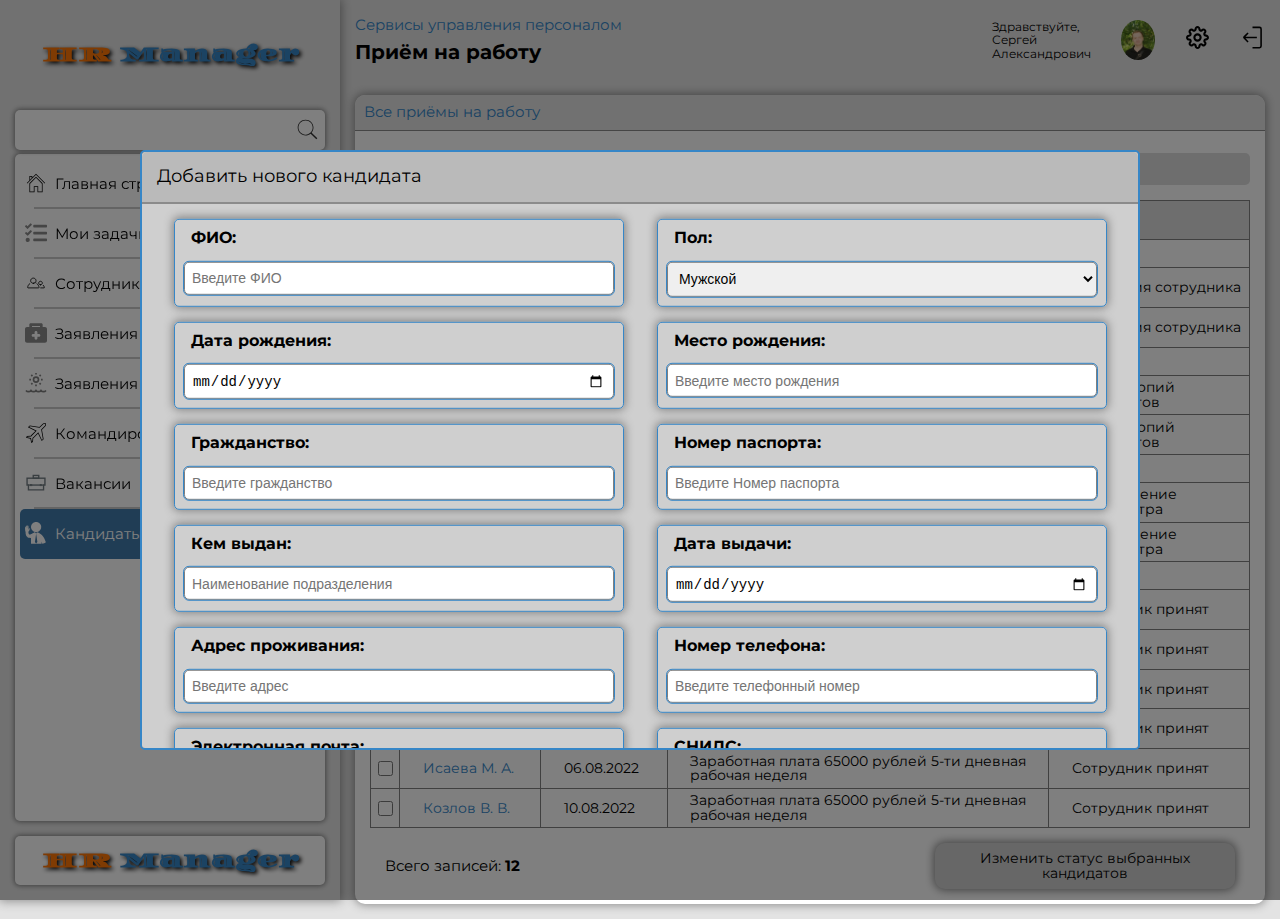
<file: candidates.html>
<!DOCTYPE html>
<html lang="en">
  <head>
    <meta charset="UTF-8" />
    <meta http-equiv="X-UA-Compatible" content="IE=edge" />
    <meta name="viewport" content="width=device-width, initial-scale=1.0" />
    <link rel="preconnect" href="https://fonts.gstatic.com" />
    <link
      href="https://fonts.googleapis.com/css2?family=Montserrat:wght@300;400;600&display=swap"
      rel="stylesheet"
    />
    <link rel="preconnect" href="https://fonts.googleapis.com" />
    <link rel="preconnect" href="https://fonts.gstatic.com" crossorigin />
    <link
      href="https://fonts.googleapis.com/css2?family=Diplomata&display=swap"
      rel="stylesheet"
    />
    <link rel="stylesheet" href="./styles/style.css" />
    <title>HR Manager - Кандидаты</title>
  </head>
  <body>
    <!-- Sidebar -->
    <nav class="sidebar">
      <div class="sidebar__inner">
        <div class="sidebar__header">
          <h1 class="title">HR Manager</h1>
        </div>
        <div class="sidebar__search">
          <input type="text" class="sidebar__input" />
          <a href="#"
            ><img src="./assets/icons/search.svg" alt="searchicon"
          /></a>
        </div>
        <div class="sidebar__main">
          <div class="sidebar__item">
            <img src="./assets/icons/home.svg" alt="" />
            <a href="./mainpage.html">Главная страница</a>
          </div>
          <div class="sidebar__item">
            <img src="./assets/icons/tasks.svg" alt="" />
            <p>Мои задачи</p>
          </div>
          <div class="sidebar__item">
            <img src="./assets/icons/team.svg" alt="" />
            <p>Сотрудники</p>
          </div>
          <div class="sidebar__item">
            <img src="./assets/icons/medical.svg" alt="" />
            <p>Заявления на отсутствие</p>
          </div>
          <div class="sidebar__item">
            <img src="./assets/icons/sea.svg" alt="" style="opacity: 0.5" />
            <p>Заявления на отпуск</p>
          </div>
          <div class="sidebar__item">
            <img src="./assets/icons/plane.svg" alt="" />
            <p>Командировки</p>
          </div>
          <div class="sidebar__item">
            <img src="./assets/icons/bag.svg" alt="" style="opacity: 0.6" />
            <p>Вакансии</p>
          </div>
          <div class="sidebar__item active">
            <img src="./assets/icons/candidate-white.svg" alt="" />
            <a href="./candidates.html">Кандидаты</a>
          </div>
        </div>
        <div class="sidebar__footer">
          <h1 class="title">HR Manager</h1>
        </div>
      </div>
    </nav>
    <!-- Header -->
    <header class="header">
      <div class="header__left">
        <a href="#" class="header__section">Сервисы управления персоналом</a>
        <h1 class="header__sectiontype">Приём на работу</h1>
      </div>
      <div class="header__right">
        <p class="header__hello">Здравствуйте, Сергей Александрович</p>
        <a href="#" class="header__avatar">
          <img src="./assets/avatar/m0N4R6XWgSU.jpg" alt="avatar" />
        </a>
        <a href="#" class="header__settings">
          <img src="./assets/icons/settings.svg" alt="settings" />
        </a>
        <a href="./index.html" class="header__logout">
          <img src="./assets/icons/log-out.svg" alt="logout" />
        </a>
      </div>
    </header>
    <!-- Main -->
    <main class="main">
      <section class="inner">
        <div class="inner__header">
          <a href="#" alt="link">Все приёмы на работу</a>
        </div>
        <div class="inner__outter">
          <div class="inner__btn">
            <a href="#" alt="link">
              <img src="./assets/icons/newworker.svg" alt="newworker" />
              Принять на работу нового сотрудника
            </a>
          </div>
          <table class="inner__table">
            <thead>
              <td>
                <input type="checkbox" />
              </td>
              <td>Кандидат</td>
              <td>Дата принятия</td>
              <td>Условия приёма на работу</td>
              <td>Статус</td>
            </thead>
            <tr>
              <td>
                <input type="checkbox" />
              </td>
              <td colspan="4">Статус: <a href="#">Адаптация сотрудника</a></td>
            </tr>
            <tr>
              <td>
                <input type="checkbox" />
              </td>
              <td><a href="#">Иванов П. А.</a></td>
              <td>16.08.2022</td>
              <td>Заработная плата 65000 рублей 5-ти дневная рабочая неделя</td>
              <td>Адаптация сотрудника</td>
            </tr>
            <tr>
              <td>
                <input type="checkbox" />
              </td>
              <td><a href="#">Петров С. П.</a></td>
              <td>21.08.2022</td>
              <td>Заработная плата 65000 рублей 5-ти дневная рабочая неделя</td>
              <td>Адаптация сотрудника</td>
            </tr>
            <tr>
              <td>
                <input type="checkbox" />
              </td>
              <td colspan="4">
                Статус:
                <a href="#">Оформление сотрудника - Запрос копий документов</a>
              </td>
            </tr>
            <tr>
              <td>
                <input type="checkbox" />
              </td>
              <td><a href="#">Симонов А. К.</a></td>
              <td>01.09.2022</td>
              <td>Заработная плата 65000 рублей 5-ти дневная рабочая неделя</td>
              <td>Запрос копий документов</td>
            </tr>
            <tr>
              <td>
                <input type="checkbox" />
              </td>
              <td><a href="#">Волков И. С.</a></td>
              <td>05.09.2022</td>
              <td>Заработная плата 65000 рублей 5-ти дневная рабочая неделя</td>
              <td>Запрос копий документов</td>
            </tr>
            <tr>
              <td>
                <input type="checkbox" />
              </td>
              <td colspan="4">
                Статус:
                <a href="#">Оформление сотрудника - Прохождение медосмотра</a>
              </td>
            </tr>
            <tr>
              <td>
                <input type="checkbox" />
              </td>
              <td><a href="#">Смирнов Т. Е.</a></td>
              <td>31.08.2022</td>
              <td>Заработная плата 65000 рублей 5-ти дневная рабочая неделя</td>
              <td>Прохождение медосмотра</td>
            </tr>
            <tr>
              <td>
                <input type="checkbox" />
              </td>
              <td><a href="#">Петухов С. А.</a></td>
              <td>31.08.2022</td>
              <td>Заработная плата 65000 рублей 5-ти дневная рабочая неделя</td>
              <td>Прохождение медосмотра</td>
            </tr>
            <tr>
              <td>
                <input type="checkbox" />
              </td>
              <td colspan="4">Статус: <a href="#">Сотрудник принят</a></td>
            </tr>
            <tr>
              <td>
                <input type="checkbox" />
              </td>
              <td><a href="#">Столетов К. А.</a></td>
              <td>02.08.2022</td>
              <td>Заработная плата 65000 рублей 5-ти дневная рабочая неделя</td>
              <td>Сотрудник принят</td>
            </tr>
            <tr>
              <td>
                <input type="checkbox" />
              </td>
              <td><a href="#">Фёдоров А. А.</a></td>
              <td>02.08.2022</td>
              <td>Заработная плата 65000 рублей 5-ти дневная рабочая неделя</td>
              <td>Сотрудник принят</td>
            </tr>
            <tr>
              <td>
                <input type="checkbox" />
              </td>
              <td><a href="#">Ишунин В. Д.</a></td>
              <td>03.08.2022</td>
              <td>Заработная плата 65000 рублей 5-ти дневная рабочая неделя</td>
              <td>Сотрудник принят</td>
            </tr>
            <tr>
              <td>
                <input type="checkbox" />
              </td>
              <td><a href="#">Панкратова И. Д.</a></td>
              <td>05.08.2022</td>
              <td>Заработная плата 65000 рублей 5-ти дневная рабочая неделя</td>
              <td>Сотрудник принят</td>
            </tr>
            <tr>
              <td>
                <input type="checkbox" />
              </td>
              <td><a href="#">Исаева М. А.</a></td>
              <td>06.08.2022</td>
              <td>Заработная плата 65000 рублей 5-ти дневная рабочая неделя</td>
              <td>Сотрудник принят</td>
            </tr>
            <tr>
              <td>
                <input type="checkbox" />
              </td>
              <td><a href="#">Козлов В. В.</a></td>
              <td>10.08.2022</td>
              <td>Заработная плата 65000 рублей 5-ти дневная рабочая неделя</td>
              <td>Сотрудник принят</td>
            </tr>
          </table>
        </div>
        <div class="inner__footer">
          <div class="count">
            <p>Всего записей: <b>12</b></p>
          </div>
          <div class="inner__footer__item">
            <a class="inner__footer__btn" href="./workspace.html">Изменить статус выбранных кандидатов</a>
          </div>
        </div>
      </section>
    </main>
    <!-- Worker card -->
    <div class="mask" onlick="display: none;">
      <div class="card">
        <div class="card__title">
          <h1>Добавить нового кандидата</h1>
        </div>
        <div class="card__main">
          <form action="#" class="card__form">
            <div class="card__item">
              <label for="name">ФИО: </label>
              <input type="text" id="name" placeholder="Введите ФИО">
            </div>
            <div class="card__item">
              <label for="gender">Пол: </label>
              <select id="gender">
                <option value="Мужской">Мужской</option>
                <option value="Женский">Женский</option>
              </select>
            </div>
            <div class="card__item">
              <label for="birthdate">Дата рождения: </label>
              <input type="date" id="birthdate">
            </div>
            <div class="card__item">
              <label for="birthplace">Место рождения: </label>
              <input type="text" id="birthplace" placeholder="Введите место рождения">
            </div>
            <div class="card__item">
              <label for="citizenship">Гражданство: </label>
              <input type="text" id="citizenship" placeholder="Введите гражданство">
            </div>
            <div class="card__item">
              <label for="passportnumber">Номер паспорта: </label>
              <input type="number" id="passportnumber" placeholder="Введите Номер паспорта">
            </div>
            <div class="card__item">
              <label for="passportplace">Кем выдан: </label>
              <input type="text" id="passportplace" placeholder="Наименование подразделения">
            </div>
            <div class="card__item">
              <label for="passportdate">Дата выдачи: </label>
              <input type="date" id="passportdate">
            </div>
            <div class="card__item">
              <label for="homeadress">Адрес проживания: </label>
              <input type="text" id="homeadress" placeholder="Введите адрес">
            </div>
            <div class="card__item">
              <label for="telnumber">Номер телефона: </label>
              <input type="number" id="telnumber" placeholder="Введите телефонный номер">
            </div>
            <div class="card__item">
              <label for="email">Электронная почта: </label>
              <input type="email" id="email" placeholder="Введите адрес электронной почты">
            </div>
            <div class="card__item">
              <label for="mednumber">СНИЛС: </label>
              <input type="number" id="mednumber" placeholder="Введите СНИЛС">
            </div>
            <div class="card__item">
              <label for="taxnumber">ИНН: </label>
              <input type="number" id="taxnumber" placeholder="Введите ИНН">
            </div>
            <div class="card__item">
              <label for="education">Образование: </label>
              <select type="text" id="education">
                <option value="Высшее">Высшее</option>
                <option value="Средне-специальное">Средне-специальное</option>
                <option value="Среднее-общее">Среднее-общее</option>
              </select>
            </div>
            <div class="card__item">
              <label for="post">Должность: </label>
              <input type="text" id="post" placeholder="Введите должность">
            </div>
            <div class="card__item">
              <label for="pay">Размер заработной платы: </label>
              <input type="number" id="pay" placeholder="Введите размер зарплаты">
            </div>
            <input class="card__btn" type="submit" value="Добавить сотрудника" onclick="alert('Сотрудник успешно добавлен!')">
          </form>
        </div>
      </div>
    </div>
  </body>
</html>
</file>
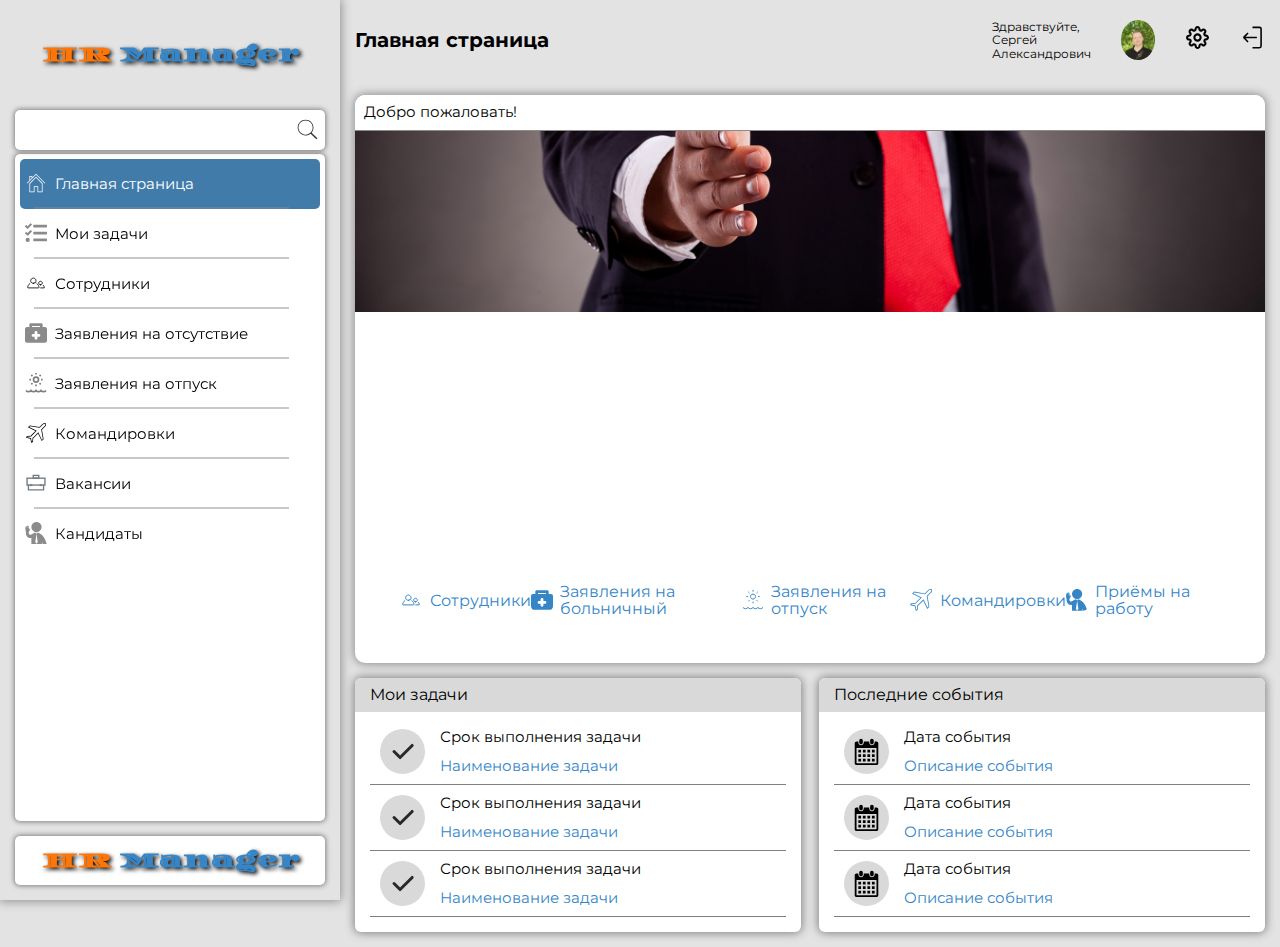
<file: mainpage.html>
<!DOCTYPE html>
<html lang="en">
  <head>
    <meta charset="UTF-8" />
    <meta http-equiv="X-UA-Compatible" content="IE=edge" />
    <meta name="viewport" content="width=device-width, initial-scale=1.0" />
    <link rel="preconnect" href="https://fonts.gstatic.com" />
    <link
      href="https://fonts.googleapis.com/css2?family=Montserrat:wght@300;400;600&display=swap"
      rel="stylesheet"
    />
    <link rel="preconnect" href="https://fonts.googleapis.com" />
    <link rel="preconnect" href="https://fonts.gstatic.com" crossorigin />
    <link
      href="https://fonts.googleapis.com/css2?family=Diplomata&display=swap"
      rel="stylesheet"
    />
    <link rel="stylesheet" href="./styles/style.css" />
    <title>HR Manager - Главная страница</title>
  </head>
  <body>
    <!-- Sidebar -->
    <nav class="sidebar">
      <div class="sidebar__inner">
        <div class="sidebar__header">
          <h1 class="title">HR Manager</h1>
        </div>
        <div class="sidebar__search">
          <input type="text" class="sidebar__input" />
          <a href="#"
            ><img src="./assets/icons/search.svg" alt="searchicon"
          /></a>
        </div>
        <div class="sidebar__main">
          <div class="sidebar__item active">
            <img src="./assets/icons/home-white.svg" alt="" />
            <a href="./mainpage.html">Главная страница</a>
          </div>
          <div class="sidebar__item">
            <img src="./assets/icons/tasks.svg" alt="" />
            <p>Мои задачи</p>
          </div>
          <div class="sidebar__item">
            <img src="./assets/icons/team.svg" alt="" />
            <p>Сотрудники</p>
          </div>
          <div class="sidebar__item">
            <img src="./assets/icons/medical.svg" alt="" />
            <p>Заявления на отсутствие</p>
          </div>
          <div class="sidebar__item">
            <img src="./assets/icons/sea.svg" alt="" style="opacity: 0.5" />
            <p>Заявления на отпуск</p>
          </div>
          <div class="sidebar__item">
            <img src="./assets/icons/plane.svg" alt="" />
            <p>Командировки</p>
          </div>
          <div class="sidebar__item">
            <img src="./assets/icons/bag.svg" alt="" style="opacity: 0.6" />
            <p>Вакансии</p>
          </div>
          <div class="sidebar__item">
            <img src="./assets/icons/candidate.svg" alt="" />
            <a href="./candidates.html">Кандидаты</a>
          </div>
        </div>
        <div class="sidebar__footer">
          <h1 class="title">HR Manager</h1>
        </div>
      </div>
    </nav>
    <!-- Header -->
    <header class="header">
      <div class="header__left">
        <h1 class="header__sectiontype">Главная страница</h1>
      </div>
      <div class="header__right">
        <p class="header__hello">Здравствуйте, Сергей Александрович</p>
        <a href="#" class="header__avatar">
          <img src="./assets/avatar/m0N4R6XWgSU.jpg" alt="avatar" />
        </a>
        <a href="#" class="header__settings">
          <img src="./assets/icons/settings.svg" alt="settings" />
        </a>
        <a href="./index.html" class="header__logout">
          <img src="./assets/icons/log-out.svg" alt="logout" />
        </a>
      </div>
    </header>
    <!-- Main -->
    <main class="main">
      <section class="mainpage">
        <div class="mainpage__header">
          <p>Добро пожаловать!</p>
        </div>
        <div class="mainpage__image">
          <img src="./assets/bg/business-services.jpg" />
        </div>
        <div class="mainpage__links">
          <div class="mainpage__links__item">
            <img src="./assets/icons/team-blue.svg" alt="" />
            <a href="#">Сотрудники</a>
          </div>
          <div class="mainpage__links__item">
            <img src="./assets/icons/medical-blue.svg" alt="" />
            <a href="#">Заявления на больничный</a>
          </div>
          <div class="mainpage__links__item">
            <img src="./assets/icons/sea-blue.svg" alt="" />
            <a href="#">Заявления на отпуск</a>
          </div>
          <div class="mainpage__links__item">
            <img src="./assets/icons/plane-blue.svg" alt="" />
            <a href="#">Командировки</a>
          </div>
          <div class="mainpage__links__item">
            <img src="./assets/icons/candidate-blue.svg" alt="" />
            <a href="#">Приёмы на работу</a>
          </div>
        </div>
      </section>
      <section class="windows">
        <div class="windows__inner">
          <div class="windows__header">
            <p>Мои задачи</p>
          </div>
          <div class="windows__list">
            <div class="windows__item">
              <div class="windows__item__icon">
                <img src="./assets/icons/check.svg" alt="" />
              </div>
              <div class="windows__item__content">
                <div class="windows__item__header">
                  <p>Срок выполнения задачи</p>
                </div>
                <div class="windows__item__main">
                  <a href="#">Наименование задачи</a>
                </div>
              </div>
            </div>
            <div class="windows__item">
              <div class="windows__item__icon">
                <img src="./assets/icons/check.svg" alt="" />
              </div>
              <div class="windows__item__content">
                <div class="windows__item__header">
                  <p>Срок выполнения задачи</p>
                </div>
                <div class="windows__item__main">
                  <a href="#">Наименование задачи</a>
                </div>
              </div>
            </div>
            <div class="windows__item">
              <div class="windows__item__icon">
                <img src="./assets/icons/check.svg" alt="" />
              </div>
              <div class="windows__item__content">
                <div class="windows__item__header">
                  <p>Срок выполнения задачи</p>
                </div>
                <div class="windows__item__main">
                  <a href="#">Наименование задачи</a>
                </div>
              </div>
            </div>
          </div>
        </div>
        <!-- Activities -->
        <div class="windows__inner">
          <div class="windows__header">
            <p>Последние события</p>
          </div>
          <div class="windows__list">
            <div class="windows__item">
              <div class="windows__item__icon">
                <img src="./assets/icons/calendar.svg" alt="" />
              </div>
              <div class="windows__item__content">
                <div class="windows__item__header">
                  <p>Дата события</p>
                </div>
                <div class="windows__item__main">
                  <a href="#">Описание события</a>
                </div>
              </div>
            </div>
            <div class="windows__item">
              <div class="windows__item__icon">
                <img src="./assets/icons/calendar.svg" alt="" />
              </div>
              <div class="windows__item__content">
                <div class="windows__item__header">
                  <p>Дата события</p>
                </div>
                <div class="windows__item__main">
                  <a href="#">Описание события</a>
                </div>
              </div>
            </div>
            <div class="windows__item">
              <div class="windows__item__icon">
                <img src="./assets/icons/calendar.svg" alt="" />
              </div>
              <div class="windows__item__content">
                <div class="windows__item__header">
                  <p>Дата события</p>
                </div>
                <div class="windows__item__main">
                  <a href="#">Описание события</a>
                </div>
              </div>
            </div>
          </div>
        </div>
      </section>
    </main>
  </body>
</html>
</file>
<file: styles/style.css>
html {
  font-size: 15px;
  height: 100%;
}

body {
  height: 100%;
  margin: 0;
  font-family: "Montserrat", sans-serif;
  font-size: 1rem;
  line-height: 1.1;
  color: #000;
  background-color: rgb(227, 227, 227);
  overflow-x: hidden;
}

*,
*::after,
*::before {
  box-sizing: border-box;
}

h1,
h2,
h3,
h4,
h5,
h6,
p {
  margin: 0;
}

button {
  padding: 0;
}

a {
  color: #3686c7;
  text-decoration: none;
}
a:hover {
  text-decoration: underline;
}

img {
  display: block;
  width: 100%;
  height: auto;
}

.container {
  width: 100%;
  max-width: 1200px;
  margin: 0 auto;
  padding-left: 1rem;
  padding-right: 1rem;
}

.title {
  margin: 0 auto;
  font-family: "Diplomata", sans-serif;
  color: transparent;
  font-size: 1.4rem;
  font-weight: 700;
  text-align: center;
  background: linear-gradient(to right, rgb(255, 118, 6), 30%, #3686c7 30%);
  background-clip: text;
  -webkit-background-clip: text;
  filter: drop-shadow(2px 2px 2px #000);
}

::-webkit-scrollbar {
  width: 8px;
}

::-webkit-scrollbar-button {
  display: block;
  height: 0;
  border-radius: 0;
  background-color: black;
}

::-webkit-scrollbar-thumb {
  background: grey;
  border-radius: 3px;
}

::-webkit-scrollbar-track {
  background-color: #fff;
  border-radius: 10px;
}

.login {
  position: fixed;
  display: flex;
  align-items: center;
  width: 100%;
  height: 100%;
  background: #e3e3e3 url("/src/assets/bg/bg.jpg") no-repeat center;
}
.login .title {
  font-size: 25px;
}
.login__inner {
  display: flex;
  flex-direction: column;
  justify-content: space-around;
  align-items: center;
  width: 400px;
  height: 450px;
  margin: 0 auto;
  padding: 2rem 1rem;
  background-color: #fff;
  border-radius: 20px;
}
.login__form {
  display: flex;
  flex-direction: column;
  justify-content: space-between;
}
.login__item:not(:last-child) {
  position: relative;
  margin-bottom: 2rem;
}
.login__label {
  position: absolute;
  top: 5px;
  left: 10px;
  font-size: 12px;
}
.login__input {
  display: block;
  width: 100%;
  margin: 0 auto;
  padding: 1.5rem 1rem 0.7rem;
  background-color: #cfcfcf;
  border-radius: 10px;
  border: 0;
  outline: none;
  font-size: 18px;
  font-weight: 500;
  font-style: italic;
}
.login__input:focus {
  background-color: #3686c7;
}
.login__btn {
  display: block;
  margin: 0 auto;
  padding: 0.9rem 10rem;
  font-size: 16px;
  font-weight: 400;
  color: #000;
  text-decoration: none;
  border: none;
  border-radius: 10px;
  background-color: #cfcfcf;
}
.login__btn:hover {
  background-color: #3686c7;
  cursor: pointer;
}
.login__link {
  padding-left: 0.5rem;
  color: rgb(62, 62, 255);
  text-decoration: none;
  cursor: pointer;
}
.login__link:hover {
  text-decoration: underline;
}

.sidebar {
  position: fixed;
  top: 0;
  left: 0;
  width: 340px;
  height: 100vh;
  box-shadow: 0 0 10px 1px #8b8b8b;
}
.sidebar__inner {
  display: flex;
  flex-direction: column;
  width: 100%;
  height: 100%;
  padding: 1rem;
}
.sidebar__header {
  margin-bottom: 1rem;
}
.sidebar__header, .sidebar__footer {
  display: flex;
  align-items: center;
  justify-content: center;
  width: 100%;
  height: 100px;
  padding: 0.5rem;
}
.sidebar__footer {
  margin-top: 1rem;
  height: 60px;
  background-color: rgb(255, 255, 255);
  border-radius: 5px;
  box-shadow: 0 0 5px 1px grey;
}
.sidebar__search {
  position: relative;
  width: 100%;
  margin-bottom: 0.3rem;
}
.sidebar__search img {
  position: absolute;
  top: 7px;
  right: 5px;
  width: 25px;
  height: 25px;
  opacity: 0.8;
}
.sidebar__input {
  width: 100%;
  height: 40px;
  padding-left: 13px;
  font-size: 1.2rem;
  outline: none;
  border: none;
  border-radius: 5px;
  box-shadow: 0 0 5px 1px grey;
}
.sidebar__main {
  display: flex;
  flex-direction: column;
  height: 100%;
  width: 100%;
  padding: 5px;
  background-color: #fff;
  border-radius: 5px;
  box-shadow: 0 0 5px 1px grey;
}
.sidebar__item {
  position: relative;
  display: block;
  width: 100%;
  height: 50px;
  padding-left: 35px;
  z-index: 10;
  border-radius: 5px;
  line-height: 50px;
  white-space: nowrap;
}
.sidebar__item a {
  color: #000;
}
.sidebar__item.active {
  background-color: #417baa;
}
.sidebar__item.active a {
  color: #fff;
}
.sidebar__item:not(:last-child)::after {
  display: block;
  position: absolute;
  bottom: 0;
  left: 14px;
  content: "";
  width: 255px;
  height: 2px;
  background-color: rgba(139, 139, 139, 0.4705882353);
}
.sidebar__item--inner::after {
  opacity: 0;
}
.sidebar__item img {
  position: absolute;
  top: 13px;
  left: 5px;
  width: 22px;
  height: 22px;
}

.header {
  display: flex;
  justify-content: space-between;
  align-items: center;
  width: 100%;
  height: 80px;
  padding: 1rem 1rem 1rem 355px;
}
.header__left {
  display: flex;
  flex-direction: column;
}
.header__section {
  color: #3686c7;
  text-decoration: none;
  margin-bottom: 0.5rem;
}
.header__sectiontype {
  font-size: 20px;
}
.header__right {
  display: flex;
  justify-content: end;
  align-items: center;
  width: 30%;
}
.header__right a:not(:last-child),
.header__right p {
  margin-right: 2rem;
}
.header__hello {
  width: 100px;
  font-size: 12px;
}
.header__avatar {
  display: block;
  height: 40px;
  width: 40px;
  border-radius: 50%;
  overflow: hidden;
}
.header__avatar img {
  scale: 2.5;
  transform: translateY(15px);
}
.header__logout, .header__settings {
  width: 30px;
  height: 30px;
}

.main {
  padding: 1rem 1rem 1rem 355px;
}

.inner {
  display: flex;
  flex-direction: column;
  justify-content: center;
  align-items: center;
  width: 100%;
  height: 100%;
  background-color: #fff;
  border-radius: 10px;
  overflow: hidden;
  box-shadow: 0 0 10px 1px #8b8b8b;
}
.inner__header {
  width: 100%;
  padding: 0.6rem;
  background-color: rgb(227, 227, 227);
  border-bottom: 1px solid #8b8b8b;
}
.inner__btn {
  position: relative;
  margin-top: 0.5rem;
  padding: 0.5rem 0.5rem 0.5rem 3rem;
  width: 100%;
  border-radius: 5px;
  background-color: #dcdcdc;
}
.inner__btn img {
  position: absolute;
  top: 2px;
  left: 15px;
  height: 27px;
  width: 27px;
}
.inner__outter {
  width: 100%;
  height: 100%;
  padding: 1rem;
}
.inner__table {
  width: 100%;
  padding: 1rem;
  margin-top: 1rem;
  border-spacing: 0;
  border-collapse: collapse;
  border: 1px solid grey;
}
.inner__table thead {
  background-color: #dcdcdc;
}
.inner__table td {
  padding: 0.3rem 0.2rem 0.3rem 1.5rem;
  font-size: 0.9rem;
  border: 1px solid grey;
}
.inner__table td input {
  width: 15px;
  height: 15px;
}
.inner__table td:first-child {
  padding: 0.2rem;
  text-align: center;
}
.inner__footer {
  display: flex;
  justify-content: space-between;
  align-items: center;
  width: 100%;
  padding: 0 2rem 1rem;
}
.inner__footer__btn {
  display: block;
  width: 300px;
  padding: 0.5rem 2rem;
  font-size: 14px;
  font-weight: 400;
  color: #000;
  text-align: center;
  text-decoration: none;
  border: none;
  border-radius: 10px;
  background-color: #cfcfcf;
  box-shadow: 0 0 10px 1px grey;
}
.inner__footer__btn:hover {
  background-color: #3686c7;
  cursor: pointer;
}

.count {
  width: 100%;
  text-align: left;
}

.mask {
  display: flex;
  justify-content: center;
  align-items: center;
  position: absolute;
  top: 0;
  left: 0;
  bottom: 0;
  right: 0;
  background: rgba(0, 0, 0, 0.5);
}

.card {
  position: relative;
  display: flex;
  flex-direction: column;
  overflow-y: scroll;
  width: 1000px;
  height: 600px;
  z-index: 500;
  border: 2px solid #3686c7;
  background-color: #cfcfcf;
  border-radius: 5px;
}
.card__title {
  position: fixed;
  width: 996px;
  height: 52px;
  padding: 1rem;
  border-bottom: 2px solid #8b8b8b;
  background-color: #bababa;
  border-top-left-radius: 5px;
  border-top-right-radius: 5px;
  z-index: 400;
}
.card__title h1 {
  font-size: 18px;
  font-weight: 400;
}
.card__main {
  width: 100%;
  padding: 1rem;
  transform: translateY(51.8px);
  z-index: 10;
}
.card__form {
  width: 100%;
  height: 100%;
  display: flex;
  justify-content: space-around;
  flex-wrap: wrap;
}
.card__item {
  display: flex;
  flex-direction: column;
  margin-bottom: 1rem;
  padding: 0.6rem;
  width: 450px;
  border: 1px solid #3686c7;
  border-radius: 5px;
  box-shadow: 0 0 10px 1px grey;
}
.card__item label {
  padding-left: 0.5rem;
  margin-bottom: 1rem;
  font-weight: bold;
  font-size: 16px;
}
.card__item input, .card__item select {
  padding: 0.5rem;
  font-size: 14px;
  border-radius: 5px;
  border: 1px solid grey;
  outline: 1px solid #3686c7;
}
.card__btn {
  display: block;
  width: 300px;
  padding: 0.8rem 2rem;
  margin: 0 auto;
  font-size: 18px;
  font-weight: 400;
  color: #000;
  text-align: center;
  text-decoration: none;
  border: none;
  border-radius: 10px;
  background-color: #ececec;
  box-shadow: 0 0 10px 1px grey;
}
.card__btn:hover {
  background-color: #3686c7;
  cursor: pointer;
}

.mainpage {
  display: flex;
  flex-direction: column;
  width: 100%;
  height: 568px;
  margin-bottom: 1rem;
  background-color: #fff;
  border-radius: 10px;
  overflow: hidden;
  box-shadow: 0 0 10px 1px #8b8b8b;
}
.mainpage__header {
  width: 100%;
  padding: 0.6rem;
  background-color: #fff;
  border-bottom: 1px solid #8b8b8b;
}
.mainpage__image {
  height: 425px;
  overflow: hidden;
}
.mainpage__image img {
  transform: translateY(-425px);
}
.mainpage__links {
  display: flex;
  justify-content: space-between;
  width: 100%;
  padding: 3rem 3rem;
}
.mainpage__links__item {
  display: flex;
  align-items: center;
  font-size: 16px;
  color: #3686c7;
}
.mainpage__links__item img {
  width: 22px;
  height: 22px;
  margin-right: 0.5rem;
}

.windows {
  display: flex;
  justify-content: space-between;
  width: 100%;
  height: 100%;
}
.windows__inner {
  width: 49%;
  height: 100%;
  border-radius: 6px;
  box-shadow: 0 0 10px 1px grey;
  background-color: #fff;
}
.windows__header {
  width: 100%;
  padding: 8px 15px;
  font-size: 16px;
  background-color: #d9d9d9;
  border-top-left-radius: 6px;
  border-top-right-radius: 6px;
}
.windows__list {
  height: 100%;
  padding: 0.5rem 1rem 1rem 1rem;
  background-color: #fff;
  border-bottom-left-radius: 13px;
  border-bottom-right-radius: 13px;
}
.windows__item {
  display: flex;
  width: 100%;
  padding: 10px;
  border-bottom: 1px solid grey;
}
.windows__item__icon {
  display: flex;
  justify-content: center;
  align-items: center;
  width: 45px;
  height: 45px;
  margin-right: 1rem;
  background-color: #d9d9d9;
  border-radius: 50%;
}
.windows__item__icon img {
  width: 29px;
  height: 29px;
}
.windows__item__content {
  display: flex;
  flex-direction: column;
  justify-content: space-between;
}

/*# sourceMappingURL=style.css.map */
</file>
